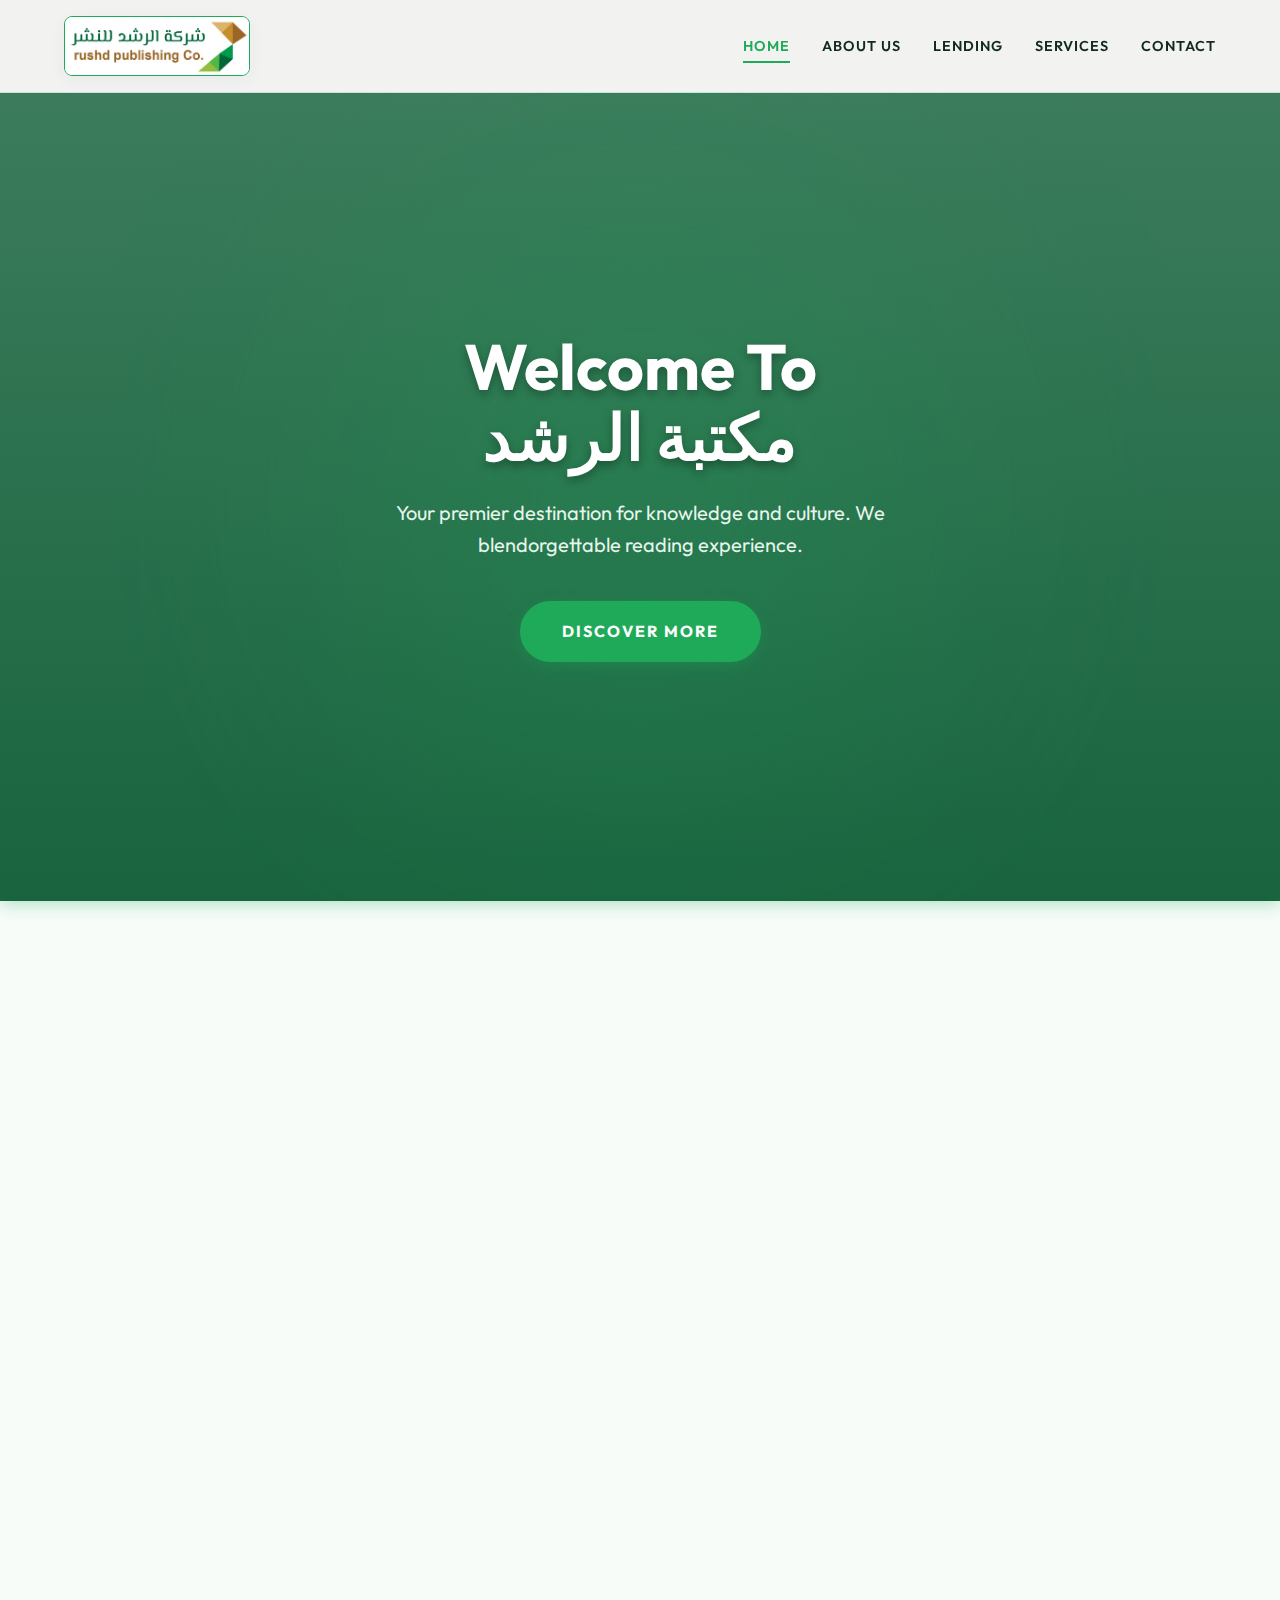
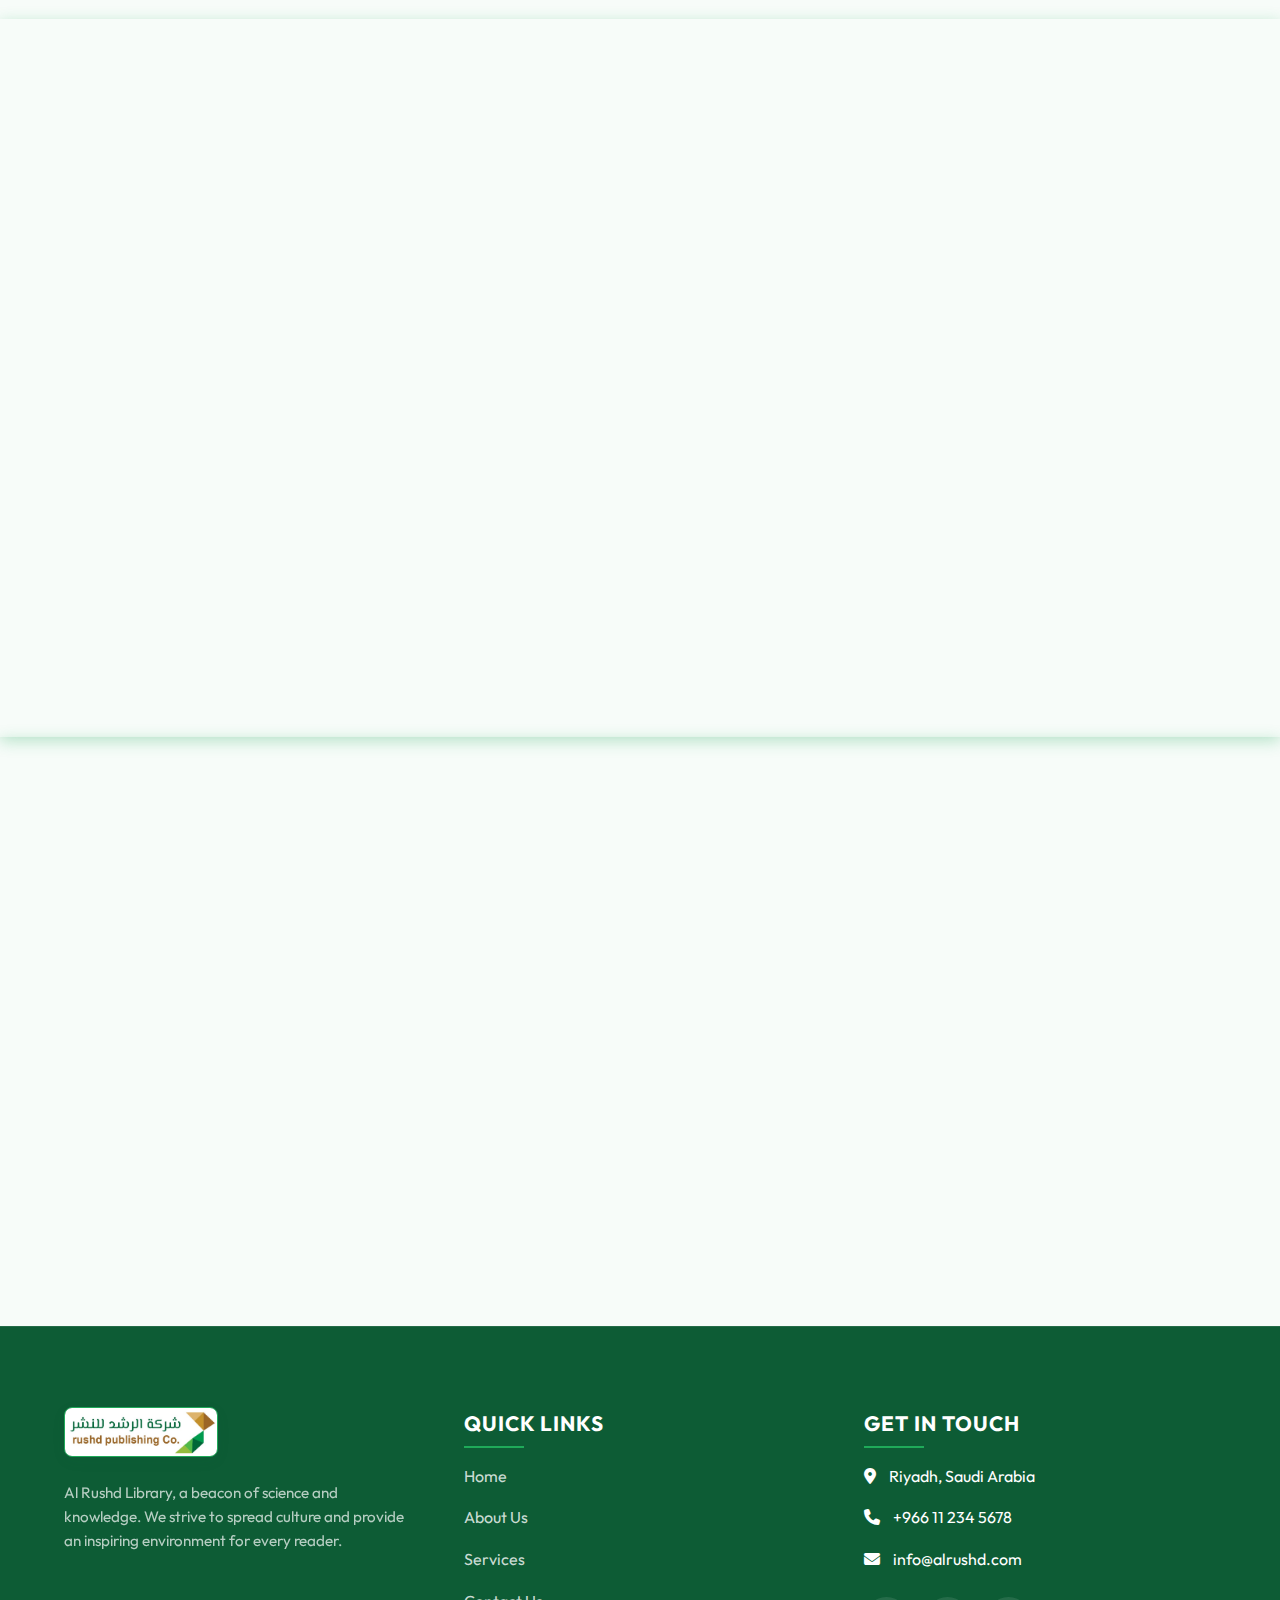
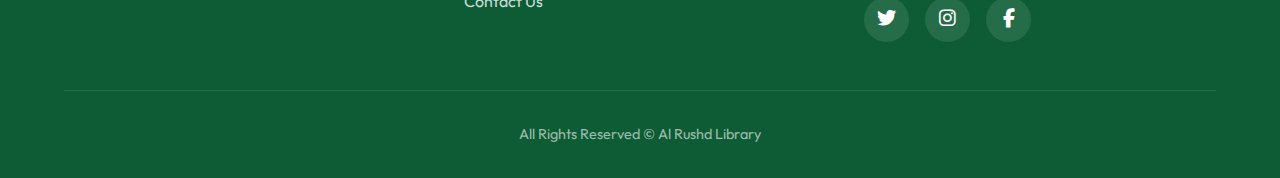
<file: index.html>
<!DOCTYPE html>
<html lang="en">
<head>
    <meta charset="UTF-8">
    <meta name="viewport" content="width=device-width, initial-scale=1.0">
    <title>Al Rushd Library | Knowledge Gateway</title>
    <!-- CSS -->
    <link rel="stylesheet" href="style.css">
    <!-- Font Awesome -->
    <link rel="stylesheet" href="https://cdnjs.cloudflare.com/ajax/libs/font-awesome/6.4.0/css/all.min.css">
</head>
<body>

    <!-- Header -->
    <header>
        <div class="logo-container">
            <img src="1.jpeg" alt="Al Rushd Logo" class="logo-img">
        </div>
        <nav>
            <div class="mobile-toggle">
                <i class="fas fa-bars dd"></i>
            </div>
            <!-- slide-out navigation; close icon implemented inside for mobile -->
            <ul class="nav-links">
                <!-- close button only visible on mobile when menu is open -->
                <li class="close-menu">
                    <i class="fas fa-times"></i></li>
                <li><a href="index.html" class="active">Home</a></li>
                <li><a href="about.html">About Us</a></li>
                <li><a href="service1.html">Lending</a></li>
                <li><a href="service2.html">Services</a></li>
                <li><a href="contact.html">Contact</a></li>
            </ul>
        </nav>
    </header>

    <!-- Hero Section -->
    <section class="hero">
        <div class="hero-content reveal">
            <h1>Welcome to <span>مكتبة الرشد</span></h1>
            <p>Your premier destination for knowledge and culture. We blendorgettable reading experience.</p>
            <a href="about.html" class="btn btn-primary">Discover More</a>
        </div>
    </section>

    <!-- Section 1: Features -->
    <section id="features">
        <div class="section-title reveal">
            <h2>What We Offer</h2>
            <p>Comprehensive services meeting the needs of readers and researchers alike.</p>
        </div>
        <div class="features-grid">
            <div class="card reveal">
                <i class="fas fa-book-reader"></i>
                <h3>Reading Spaces</h3>
                <p>Quiet halls equipped with modern amenities for you to enjoy your favorite books in comfort.</p>
            </div>
            <div class="card reveal">
                <i class="fas fa-laptop"></i>
                <h3>Digital Search</h3>
                <p>Advanced indexing systems to help you access sources and references with lightning speed.</p>
            </div>
            <div class="card reveal">
                <i class="fas fa-coffee"></i>
                <h3>Coffee Corner</h3>
                <p>A distinctive break area with a variety of beverages to refresh your mind while reading.</p>
            </div>
        </div>
    </section>

    <!-- Section 2: Best Sellers / Categories -->
    <section id="categories" style="background: var(--secondary-color);">
        <div class="section-title reveal">
            <h2>Library Sections</h2>
            <p>Diverse knowledge covering all sciences and arts.</p>
        </div>
        <div class="features-grid">
            <div class="card reveal" style="border: 1px solid var(--accent-green);">
                <i class="fas fa-quran"></i>
                <h3>Islamic Studies</h3>
                <p>A valuable collection of Quranic exegesis, jurisprudence, and Islamic history books.</p>
            </div>
            <div class="card reveal" style="border: 1px solid var(--accent-green);">
                <i class="fas fa-flask"></i>
                <h3>Science & Tech</h3>
                <p>The latest publications in technology, natural sciences, and engineering.</p>
            </div>
            <div class="card reveal" style="border: 1px solid var(--accent-green);">
                <i class="fas fa-palette"></i>
                <h3>Arts & Literature</h3>
                <p>World novels, poetry collections, and visual arts books.</p>
            </div>
        </div>
    </section>

    <!-- Section 3: Call to Action / Quote -->
    <section id="quote">
        <div style="text-align: center; max-width: 800px; margin: 0 auto;" class="reveal">
            <i class="fas fa-quote-left" style="font-size: 3rem; color: var(--accent-green); margin-bottom: 2rem;"></i>
            <h2 style="font-size: 2.5rem; margin-bottom: 1.5rem; font-style: italic;">"Reading is travel through time without moving an inch."</h2>
            <p style="opacity: 0.8; font-size: 1.2rem; margin-bottom: 2.5rem;">Join us today and become part of our distinguished community of readers.</p>
            <a href="contact.html" class="btn btn-primary" style="background: rgb(255, 255, 255);  color: var(--accent-green); ">Contact Us</a>
        </div>
    </section>

    <!-- Footer -->
    <footer>
        <div class="footer-content">
            <div class="footer-col">
                <div class="logo-container" style="margin-bottom: 1.5rem;">
                    <img src="1.jpeg" alt="Logo" class="logo-img" style="height: 50px;">
                    <span class="brand-name" style="font-size: 1.2rem;">Al Rushd</span>
                </div>
                <p style="opacity: 0.7; font-size: 0.95rem;">Al Rushd Library, a beacon of science and knowledge. We strive to spread culture and provide an inspiring environment for every reader.</p>
            </div>
            <div class="footer-col">
                <h4>Quick Links</h4>
                <ul>
                    <li><a href="index.html">Home</a></li>
                    <li><a href="about.html">About Us</a></li>
                    <li><a href="service1.html">Services</a></li>
                    <li><a href="contact.html">Contact Us</a></li>
                </ul>
            </div>
            <div class="footer-col">
                <h4>Get in Touch</h4>
                <ul>
                    <li><i class="fas fa-map-marker-alt" style="margin-right: 10px;"></i> Riyadh, Saudi Arabia</li>
                    <li><i class="fas fa-phone" style="margin-right: 10px;"></i> +966 11 234 5678</li>
                    <li><i class="fas fa-envelope" style="margin-right: 10px;"></i> info@alrushd.com</li>
                </ul>
                <div class="social-links">
                    <a href="#"><i class="fab fa-twitter"></i></a>
                    <a href="#"><i class="fab fa-instagram"></i></a>
                    <a href="#"><i class="fab fa-facebook-f"></i></a>
                </div>
            </div>
        </div>
        <div class="copyright">
            <p>All Rights Reserved &copy;  Al Rushd Library</p>
        </div>
    </footer>

    <script src="script.js"></script>
</body>
</html>
</file>
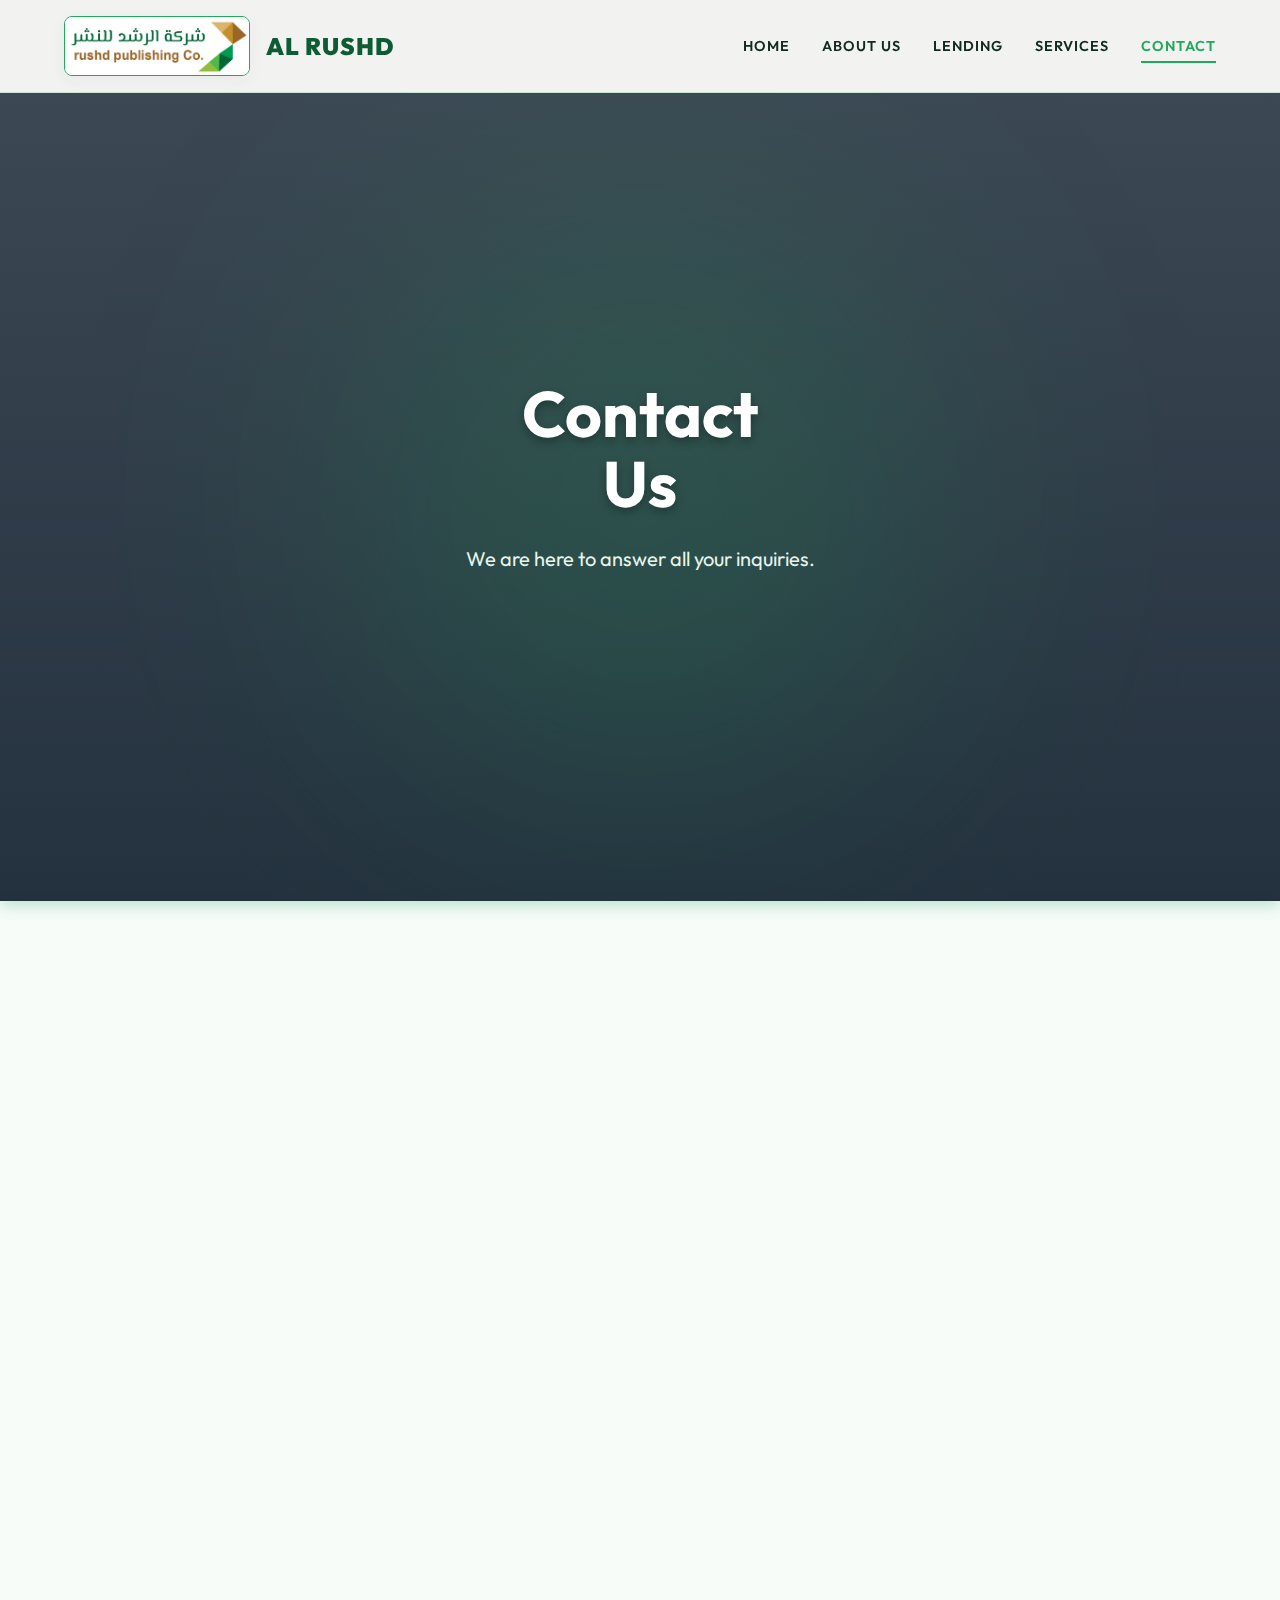
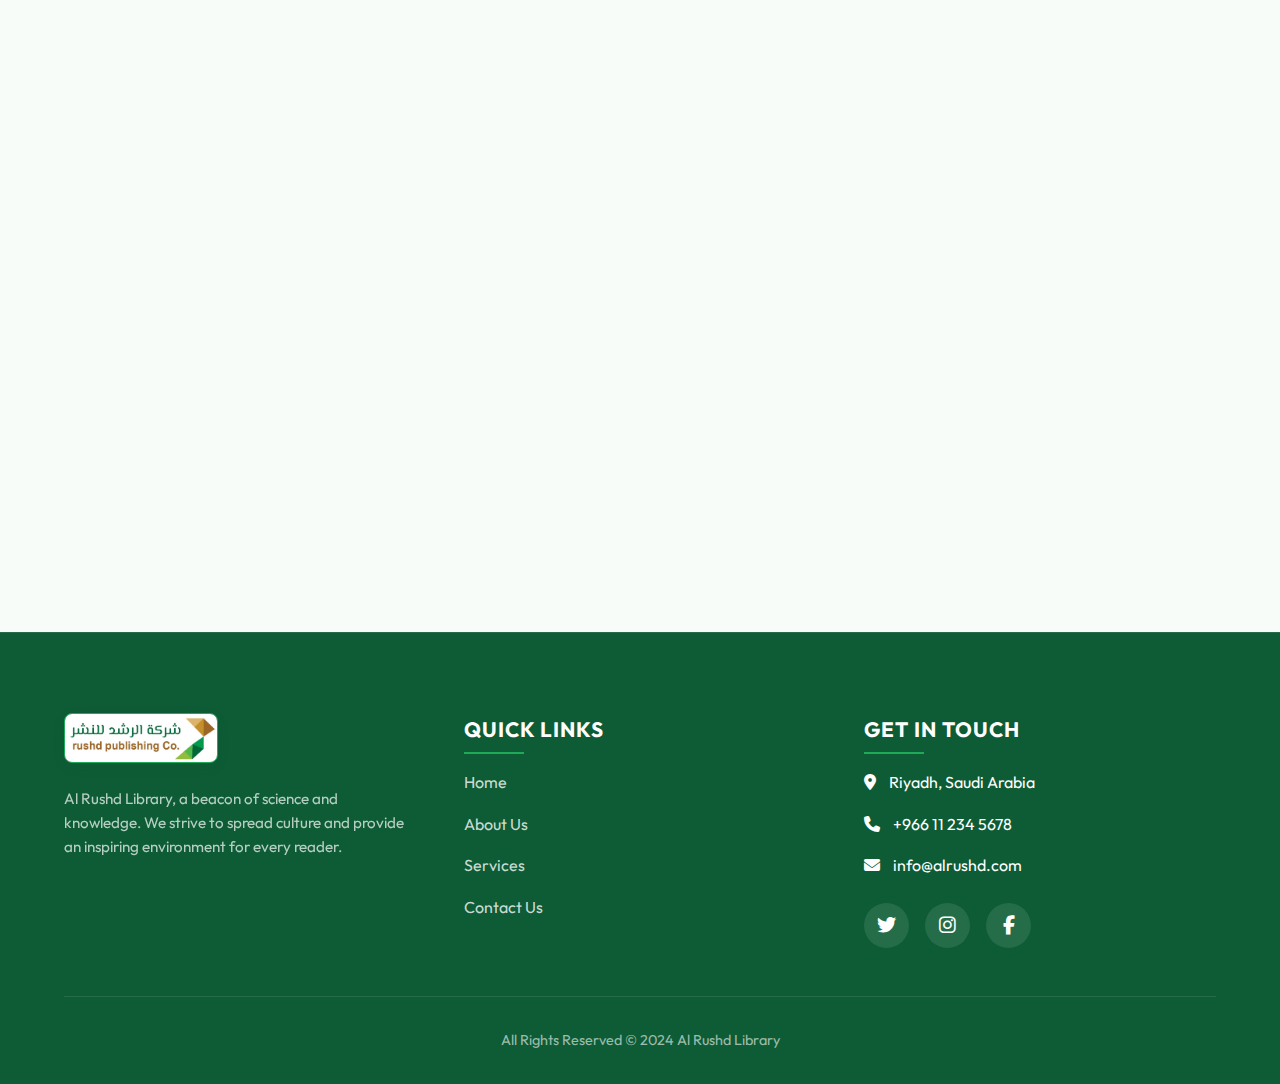
<file: contact.html>
<!DOCTYPE html>
<html lang="en">
<head>
    <meta charset="UTF-8">
    <meta name="viewport" content="width=device-width, initial-scale=1.0">
    <title>Contact Us | Al Rushd Library</title>
    <link rel="stylesheet" href="style.css">
    <link rel="stylesheet" href="https://cdnjs.cloudflare.com/ajax/libs/font-awesome/6.4.0/css/all.min.css">
    <style>
        .contact-container {
            display: flex;
            flex-wrap: wrap;
            gap: 2rem;
            background: var(--secondary-color);
            padding: 3rem;
            border-radius: 20px;
            border: 1px solid var(--glass-border);
        }
        
        .contact-info, .contact-form {
            flex: 1;
            min-width: 300px;
        }

        .form-group {
            margin-bottom: 1.5rem;
        }

        .form-group label {
            display: block;
            margin-bottom: 0.5rem;
            color: var(--accent-gold);
        }

        .form-group input, .form-group textarea {
            width: 100%;
            padding: 1rem;
            background: rgba(255, 255, 255, 0.05);
            border: 1px solid var(--glass-border);
            border-radius: 10px;
            color: var(--white);
            font-size: 1rem;
            transition: var(--transition);
        }

        .form-group input:focus, .form-group textarea:focus {
            border-color: var(--accent-gold);
            outline: none;
            background: rgba(255, 255, 255, 0.1);
        }

        .info-item {
            display: flex;
            align-items: center;
            gap: 1rem;
            margin-bottom: 2rem;
        }

        .info-icon {
            width: 50px;
            height: 50px;
            background: var(--glass-bg);
            border-radius: 50%;
            display: flex;
            align-items: center;
            justify-content: center;
            color: var(--accent-gold);
            font-size: 1.2rem;
        }
    </style>
</head>
<body>

    <!-- Header -->
    <header>
        <div class="logo-container">
            <img src="1.jpeg" alt="Al Rushd Logo" class="logo-img">
            <span class="brand-name">Al Rushd</span>
        </div>
        <nav>
            <div class="mobile-toggle">
                <i class="fas fa-bars"></i>
            </div>
            <ul class="nav-links">
                <li><a href="index.html">Home</a></li>
                <li><a href="about.html">About Us</a></li>
                <li><a href="service1.html">Lending</a></li>
                <li><a href="service2.html">Services</a></li>
                <li><a href="contact.html" class="active">Contact</a></li>
            </ul>
        </nav>
    </header>

    <!-- Page Header -->
    <section class="hero" style="height: 50vh; background-image: linear-gradient(rgba(13, 27, 42, 0.8), rgba(13, 27, 42, 0.9)), url('https://images.unsplash.com/photo-1423666639041-f14d7045c5d9?ixlib=rb-1.2.1&auto=format&fit=crop&w=1920&q=80');">
        <div class="hero-content reveal">
            <h1>Contact <span>Us</span></h1>
            <p>We are here to answer all your inquiries.</p>
        </div>
    </section>

    <!-- Contact Section -->
    <section>
        <div class="contact-container reveal">
            <div class="contact-info">
                <h2 style="margin-bottom: 2rem; color: var(--accent-gold);">Contact Details</h2>
                <div class="info-item">
                    <div class="info-icon"><i class="fas fa-map-marker-alt"></i></div>
                    <div>
                        <h4>Address</h4>
                        <p style="opacity: 0.8;">Riyadh, Saudi Arabia</p>
                    </div>
                </div>
                <div class="info-item">
                    <div class="info-icon"><i class="fas fa-phone"></i></div>
                    <div>
                        <h4>Phone</h4>
                        <p style="opacity: 0.8;">+966 11 234 5678</p>
                    </div>
                </div>
                <div class="info-item">
                    <div class="info-icon"><i class="fas fa-envelope"></i></div>
                    <div>
                        <h4>Email</h4>
                        <p style="opacity: 0.8;">info@alrushd.com</p>
                    </div>
                </div>
                <div class="info-item">
                    <div class="info-icon"><i class="fas fa-clock"></i></div>
                    <div>
                        <h4>Working Hours</h4>
                        <p style="opacity: 0.8;">Sat - Thu: 9:00 AM - 10:00 PM</p>
                        <p style="opacity: 0.8;">Fri: 4:00 PM - 10:00 PM</p>
                    </div>
                </div>
            </div>
            
            <div class="contact-form">
                <h2 style="margin-bottom: 2rem; color: var(--accent-gold);">Send Us a Message</h2>
                <form>
                    <div class="form-group">
                        <label for="name">Name</label>
                        <input type="text" id="name" placeholder="Enter your full name">
                    </div>
                    <div class="form-group">
                        <label for="email">Email</label>
                        <input type="email" id="email" placeholder="Enter your email address">
                    </div>
                    <div class="form-group">
                        <label for="message">Message</label>
                        <textarea id="message" rows="5" placeholder="Type your message here..."></textarea>
                    </div>
                    <button type="button" class="btn btn-primary" style="width: 100%;">Send Message</button>
                </form>
            </div>
        </div>

        <!-- Fake Map -->
        <div style="margin-top: 4rem; height: 400px; border-radius: 20px; overflow: hidden; border: 1px solid var(--accent-gold);" class="reveal">
            <iframe src="https://www.google.com/maps/embed?pb=!1m18!1m12!1m3!1d14496.882481065112!2d46.6752957!3d24.7135517!2m3!1f0!2f0!3f0!3m2!1i1024!2i768!4f13.1!3m3!1m2!1s0x3e2f03890d489399%3A0xba974d1c98e79fd5!2z2KfZhNix2YrYp9Ni!5e0!3m2!1sar!2ssa!4v1625686000000!5m2!1sar!2ssa" width="100%" height="100%" style="border:0;" allowfullscreen="" loading="lazy"></iframe>
        </div>
    </section>

    <!-- Footer -->
    <footer>
        <div class="footer-content">
            <div class="footer-col">
                <div class="logo-container" style="margin-bottom: 1.5rem;">
                    <img src="1.jpeg" alt="Logo" class="logo-img" style="height: 50px;">
                    <span class="brand-name" style="font-size: 1.2rem;">Al Rushd</span>
                </div>
                <p style="opacity: 0.7; font-size: 0.95rem;">Al Rushd Library, a beacon of science and knowledge. We strive to spread culture and provide an inspiring environment for every reader.</p>
            </div>
            <div class="footer-col">
                <h4>Quick Links</h4>
                <ul>
                    <li><a href="index.html">Home</a></li>
                    <li><a href="about.html">About Us</a></li>
                    <li><a href="service1.html">Services</a></li>
                    <li><a href="contact.html">Contact Us</a></li>
                </ul>
            </div>
            <div class="footer-col">
                <h4>Get in Touch</h4>
                <ul>
                    <li><i class="fas fa-map-marker-alt" style="margin-right: 10px;"></i> Riyadh, Saudi Arabia</li>
                    <li><i class="fas fa-phone" style="margin-right: 10px;"></i> +966 11 234 5678</li>
                    <li><i class="fas fa-envelope" style="margin-right: 10px;"></i> info@alrushd.com</li>
                </ul>
                <div class="social-links">
                    <a href="#"><i class="fab fa-twitter"></i></a>
                    <a href="#"><i class="fab fa-instagram"></i></a>
                    <a href="#"><i class="fab fa-facebook-f"></i></a>
                </div>
            </div>
        </div>
        <div class="copyright">
            <p>All Rights Reserved &copy; 2024 Al Rushd Library</p>
        </div>
    </footer>

    <script src="script.js"></script>
</body>
</html>
</file>
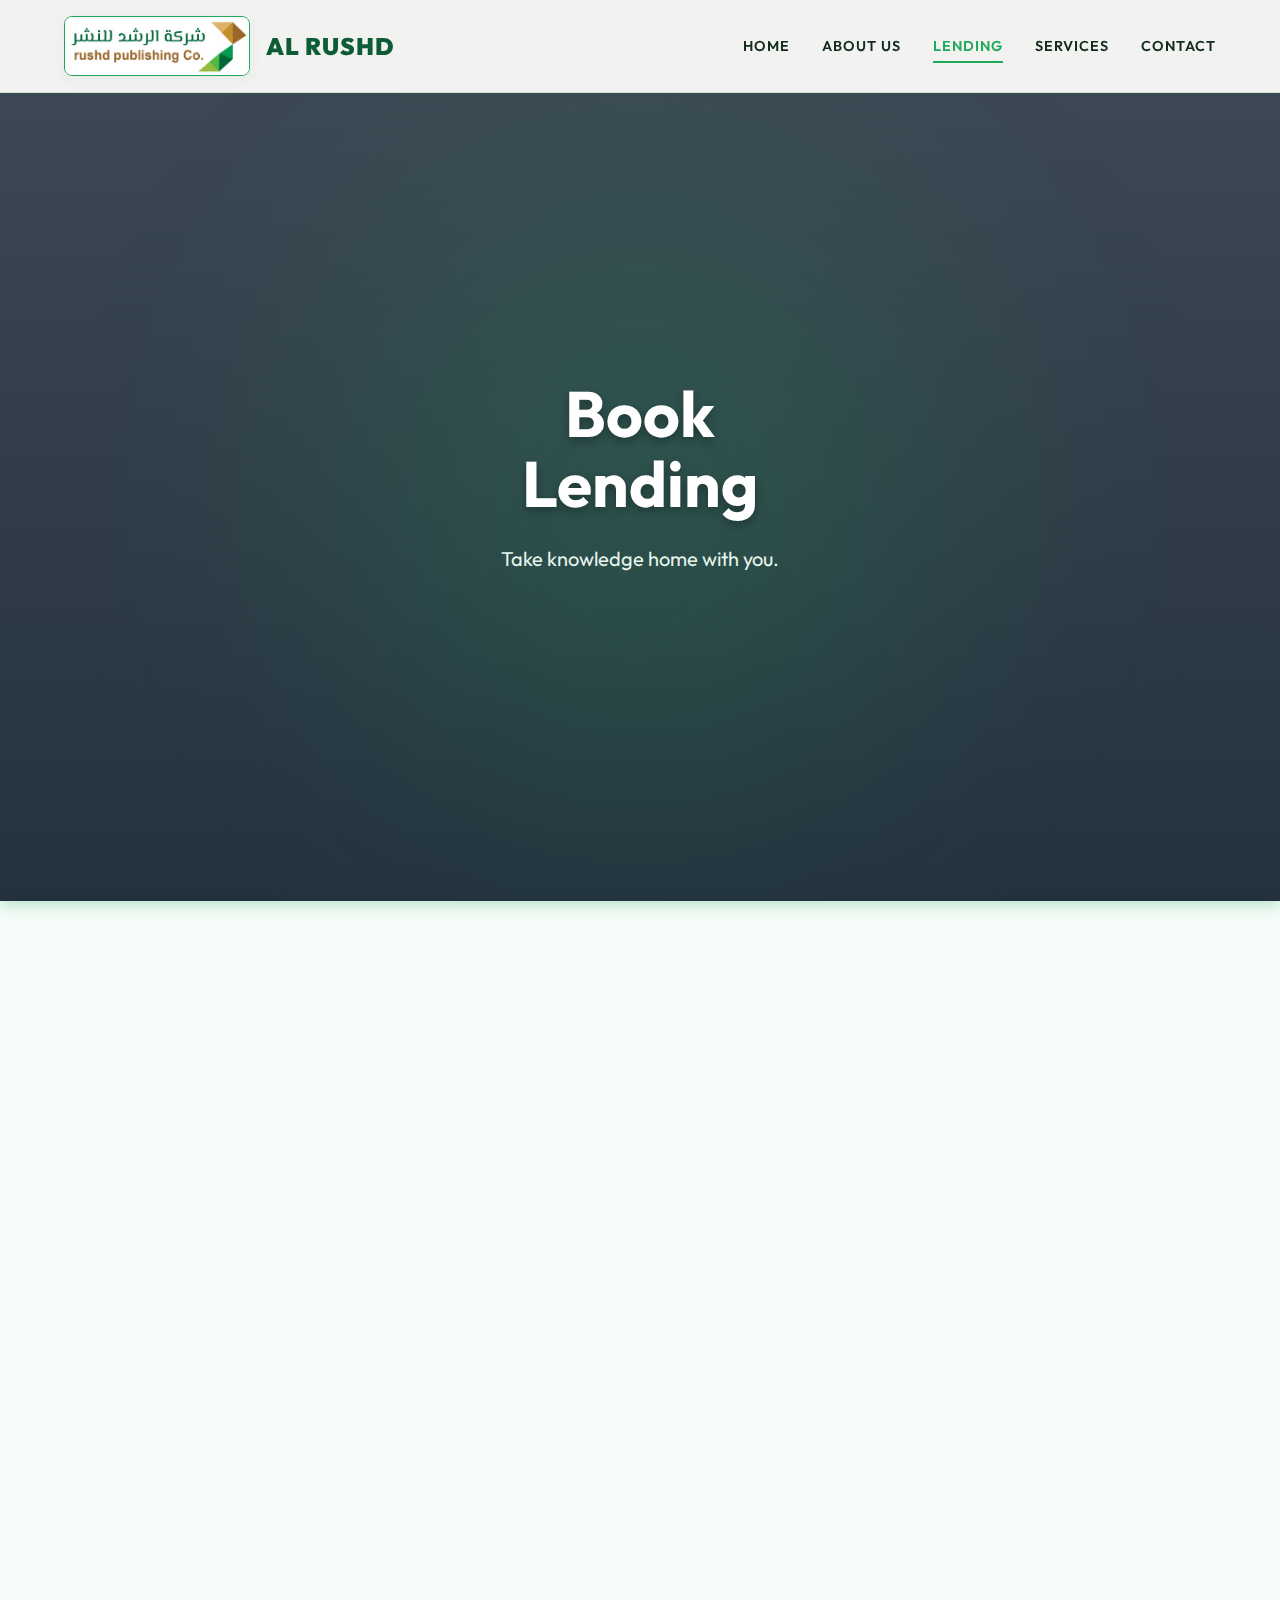
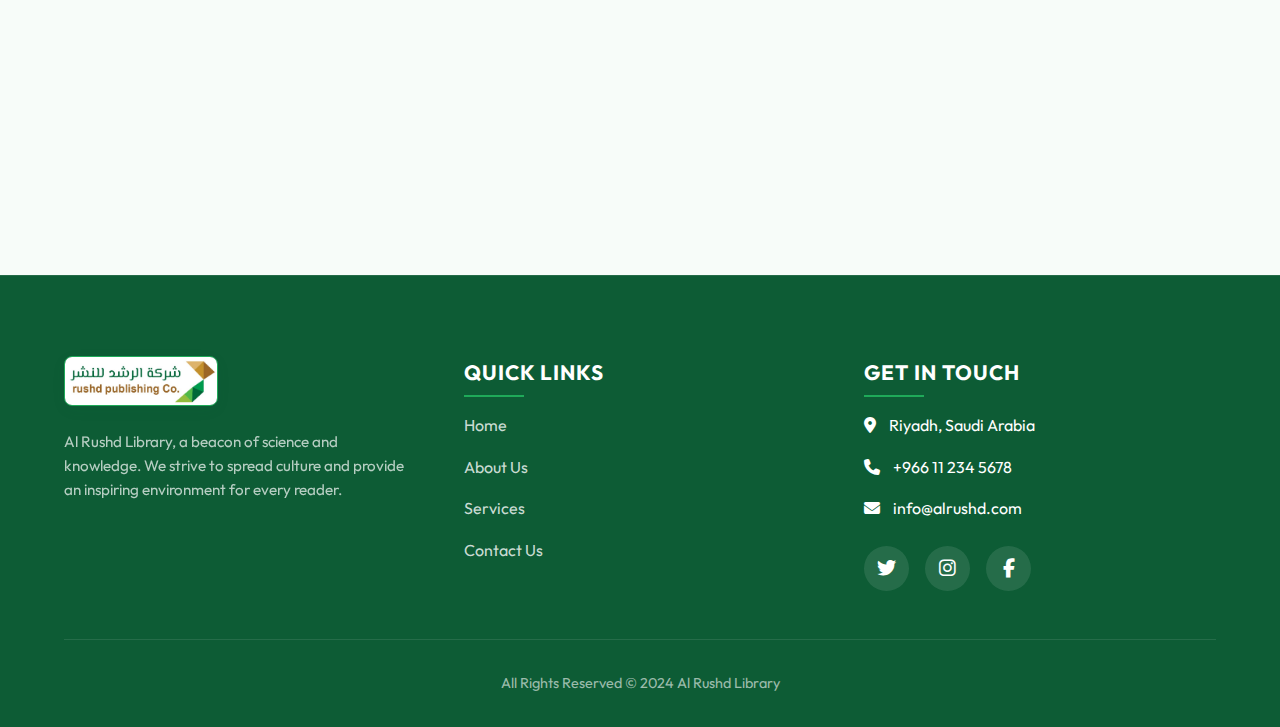
<file: service1.html>
<!DOCTYPE html>
<html lang="en">
<head>
    <meta charset="UTF-8">
    <meta name="viewport" content="width=device-width, initial-scale=1.0">
    <title>Book Lending | Al Rushd Library</title>
    <link rel="stylesheet" href="style.css">
    <link rel="stylesheet" href="https://cdnjs.cloudflare.com/ajax/libs/font-awesome/6.4.0/css/all.min.css">
</head>
<body>

    <!-- Header -->
    <header>
        <div class="logo-container">
            <img src="1.jpeg" alt="Al Rushd Logo" class="logo-img">
            <span class="brand-name">Al Rushd</span>
        </div>
        <nav>
            <div class="mobile-toggle">
                <i class="fas fa-bars"></i>
            </div>
            <ul class="nav-links">
                <li><a href="index.html">Home</a></li>
                <li><a href="about.html">About Us</a></li>
                <li><a href="service1.html" class="active">Lending</a></li>
                <li><a href="service2.html">Services</a></li>
                <li><a href="contact.html">Contact</a></li>
            </ul>
        </nav>
    </header>

    <!-- Page Header -->
    <section class="hero" style="height: 50vh; background-image: linear-gradient(rgba(13, 27, 42, 0.8), rgba(13, 27, 42, 0.9)), url('https://images.unsplash.com/photo-1521587760476-6c12a4b040da?ixlib=rb-1.2.1&auto=format&fit=crop&w=1920&q=80');">
        <div class="hero-content reveal">
            <h1>Book <span>Lending</span></h1>
            <p>Take knowledge home with you.</p>
        </div>
    </section>

    <!-- Service Details -->
    <section>
        <div class="section-title reveal">
            <h2>Lending System</h2>
            <p>Flexibility and ease in obtaining the references you need.</p>
        </div>

        <div class="features-grid">
            <div class="card reveal">
                <i class="fas fa-address-card"></i>
                <h3>Membership Card</h3>
                <p>Subscribe with us and get a membership card that allows you to borrow up to 5 books at once.</p>
            </div>
            <div class="card reveal">
                <i class="fas fa-clock"></i>
                <h3>Borrowing Period</h3>
                <p>Flexible borrowing period of up to 14 days with the possibility of online renewal.</p>
            </div>
            <div class="card reveal">
                <i class="fas fa-undo"></i>
                <h3>Self Return</h3>
                <p>Automated return machines available 24/7 for your convenience.</p>
            </div>
        </div>

        <div style="margin-top: 4rem; text-align: center;" class="reveal">
            <h3 style="margin-bottom: 2rem; color: var(--accent-gold);">Borrowing Steps</h3>
            <div style="display: flex; flex-wrap: wrap; justify-content: center; gap: 2rem;">
                <div style="background: var(--glass-bg); padding: 1.5rem; border-radius: 50px; flex: 1; min-width: 200px; max-width: 300px;">
                    <span style="display: inline-block; width: 40px; height: 40px; line-height: 40px; border-radius: 50%; background: var(--accent-gold); color: var(--primary-color); font-weight: bold; margin-bottom: 1rem;">1</span>
                    <p>Register</p>
                </div>
                <div style="background: var(--glass-bg); padding: 1.5rem; border-radius: 50px; flex: 1; min-width: 200px; max-width: 300px;">
                    <span style="display: inline-block; width: 40px; height: 40px; line-height: 40px; border-radius: 50%; background: var(--accent-gold); color: var(--primary-color); font-weight: bold; margin-bottom: 1rem;">2</span>
                    <p>Select Books</p>
                </div>
                <div style="background: var(--glass-bg); padding: 1.5rem; border-radius: 50px; flex: 1; min-width: 200px; max-width: 300px;">
                    <span style="display: inline-block; width: 40px; height: 40px; line-height: 40px; border-radius: 50%; background: var(--accent-gold); color: var(--primary-color); font-weight: bold; margin-bottom: 1rem;">3</span>
                    <p>Checkout</p>
                </div>
            </div>
        </div>
    </section>

    <!-- Footer -->
    <footer>
        <div class="footer-content">
            <div class="footer-col">
                <div class="logo-container" style="margin-bottom: 1.5rem;">
                    <img src="1.jpeg" alt="Logo" class="logo-img" style="height: 50px;">
                    <span class="brand-name" style="font-size: 1.2rem;">Al Rushd</span>
                </div>
                <p style="opacity: 0.7; font-size: 0.95rem;">Al Rushd Library, a beacon of science and knowledge. We strive to spread culture and provide an inspiring environment for every reader.</p>
            </div>
            <div class="footer-col">
                <h4>Quick Links</h4>
                <ul>
                    <li><a href="index.html">Home</a></li>
                    <li><a href="about.html">About Us</a></li>
                    <li><a href="service1.html">Services</a></li>
                    <li><a href="contact.html">Contact Us</a></li>
                </ul>
            </div>
            <div class="footer-col">
                <h4>Get in Touch</h4>
                <ul>
                    <li><i class="fas fa-map-marker-alt" style="margin-right: 10px;"></i> Riyadh, Saudi Arabia</li>
                    <li><i class="fas fa-phone" style="margin-right: 10px;"></i> +966 11 234 5678</li>
                    <li><i class="fas fa-envelope" style="margin-right: 10px;"></i> info@alrushd.com</li>
                </ul>
                <div class="social-links">
                    <a href="#"><i class="fab fa-twitter"></i></a>
                    <a href="#"><i class="fab fa-instagram"></i></a>
                    <a href="#"><i class="fab fa-facebook-f"></i></a>
                </div>
            </div>
        </div>
        <div class="copyright">
            <p>All Rights Reserved &copy; 2024 Al Rushd Library</p>
        </div>
    </footer>

    <script src="script.js"></script>
</body>
</html>
</file>
<file: style.css>
@import url('https://fonts.googleapis.com/css2?family=Outfit:wght@300;400;600;700;900&display=swap');

:root {
    --primary-color: #0d5c35;
    --secondary-color: #f7fcf9;
    --accent-green: #1faa59;
    --accent-light: #e6f5ec;
    --text-light: #526b5d;
    --text-dark: #112a1e;
    --white: #ffffff;
    --glass-bg: rgba(241, 240, 240, 0.85);
    --glass-border: rgba(31, 170, 89, 0.2);
    --shadow-sm: 0 4px 15px rgba(13, 92, 53, 0.05);
    --shadow-lg: 0 15px 35px rgba(13, 92, 53, 0.1);
    --transition: all 0.4s cubic-bezier(0.25, 0.8, 0.25, 1);
}

* {
    margin: 0;
    padding: 0;
    box-sizing: border-box;
    font-family: 'Outfit', sans-serif;
}

html {
    scroll-behavior: smooth;
    direction: ltr;
    scroll-padding-top: 100px;
}

body {
    background-color: var(--secondary-color);
    color: var(--text-dark);
    line-height: 1.6;
    overflow-x: hidden;
}

/* --- Typography --- */
h1,
h2,
h3,
h4,
h5,
h6 {
    color: var(--primary-color);
    font-weight: 700;
    margin-bottom: 1rem;
}

a {
    text-decoration: none;
    color: inherit;
    transition: var(--transition);
}

ul {
    list-style: none;
}

img {
    max-width: 100%;
    display: block;
}

/* --- Glassmorphism Header --- */
header {
    position: sticky;
    top: 0;
    left: 0;
    width: 100%;
    z-index: 1000;
    padding: 1rem 5%;
    display: flex;
    justify-content: space-between;
    align-items: center;
    background: var(--glass-bg);
    backdrop-filter: blur(15px);
    -webkit-backdrop-filter: blur(15px);
    border-bottom: 1px solid var(--glass-border);
    transition: var(--transition);
}

header.scrolled {
    padding: 0.8rem 5%;
    background: rgba(255, 255, 255, 0.98);
    box-shadow: var(--shadow-sm);
}

.logo-container {
    display: flex;
    align-items: center;
    gap: 1rem;
}

.logo-img {
    height: 60px;
    border-radius: 8px;
    transition: var(--transition);
    border: 1px solid var(--accent-green);
    box-shadow: 0 4px 15px rgba(13, 92, 53, 0.05);
}

header.scrolled .logo-img {
    height: 50px;
}

.brand-name {
    font-size: 1.5rem;
    font-weight: 900;
    color: var(--primary-color);
    letter-spacing: 1px;
    text-transform: uppercase;
}

.nav-links {
    display: flex;
    gap: 2rem;
}

.nav-links a {
    color: var(--text-dark);
    font-weight: 600;
    position: relative;
    padding: 0.5rem 0;
    text-transform: uppercase;
    font-size: 0.9rem;
    letter-spacing: 1px;
}

.nav-links a::after {
    content: '';
    position: absolute;
    bottom: 0;
    left: 0;
    width: 0;
    height: 2px;
    background: var(--accent-green);
    transition: var(--transition);
}

.nav-links a:hover::after,
.nav-links a.active::after {
    width: 100%;
}

.nav-links a:hover,
.nav-links a.active {
    color: var(--accent-green);
}

.mobile-toggle {
    display: none;
    font-size: 1.8rem;
    cursor: pointer;
    color: var(--primary-color);
}

.close-menu {
    display: none;
}

/* --- Hero Section --- */
.hero {
    min-height: calc(100vh - 92px);
    display: flex;
    align-items: center;
    justify-content: center;
    text-align: center;
    background: linear-gradient(rgba(13, 92, 53, 0.8), rgba(13, 92, 53, 0.95)), url('https://images.unsplash.com/photo-1507842217159-a28f26809c79?ixlib=rb-1.2.1&auto=format&fit=crop&w=1920&q=80') no-repeat center center/cover;
    padding: 0 1rem;
    position: relative;
    overflow: hidden;
}

.hero::before {
    content: '';
    position: absolute;
    top: 50%;
    left: 50%;
    transform: translate(-50%, -50%);
    width: 600px;
    height: 600px;
    background: var(--accent-green);
    filter: blur(150px);
    opacity: 0.2;
    border-radius: 50%;
    z-index: 0;
    animation: pulse-glow 5s infinite alternate;
}

@keyframes pulse-glow {
    0% {
        transform: translate(-50%, -50%) scale(0.8);
        opacity: 0.15;
    }

    100% {
        transform: translate(-50%, -50%) scale(1.1);
        opacity: 0.25;
    }
}

.hero-content {
    position: relative;
    z-index: 1;
    max-width: 800px;
}

.hero h1 {
    font-size: 4rem;
    margin-bottom: 1.5rem;
    line-height: 1.1;
    color: var(--white);
    text-shadow: 0 4px 10px rgba(0, 0, 0, 0.3);
    text-transform: capitalize;
}

.hero h1 span {
    color: white;
    display: block;
}

.hero p {
    font-size: 1.25rem;
    margin-bottom: 2.5rem;
    color: #e6f5ec;
    max-width: 600px;
    margin-left: auto;
    margin-right: auto;
}

.btn {
    display: inline-block;
    padding: 1rem 2.5rem;
    border-radius: 50px;
    font-weight: 700;
    text-transform: uppercase;
    letter-spacing: 2px;
    transition: 0.4s ease;
    cursor: pointer;
    border: 2px solid transparent;
}

.btn-primary {
    background: var(--accent-green);
    color: var(--white);
    box-shadow: 0 4px 15px rgba(31, 170, 89, 0.3);
}

.btn-primary:hover {
    background: var(--primary-color);
    color: var(--white);
    transform: translateY(-5px);
    scale: 1.03;
    box-shadow: 0 10px 20px rgba(31, 170, 89, 0.5);
}

/* --- Sections Common --- */
section {
    padding: 7rem 5%;
    /* border-bottom: 1px solid #112a1e; */
    box-shadow: 0 4px 15px rgba(31, 170, 89, 0.3);
}

.section-title {
    text-align: center;
    margin-bottom: 4rem;
}

.section-title h2 {
    font-size: 3rem;
    color: var(--primary-color);
    text-transform: uppercase;
    letter-spacing: 2px;
}

.section-title p {
    color: var(--text-light);
    max-width: 600px;
    margin: 0 auto;
    font-size: 1.1rem;
}

/* --- Cards / Features --- */
.features-grid {
    display: grid;
    grid-template-columns: repeat(auto-fit, minmax(300px, 1fr));
    gap: 2.5rem;
}

.card {
    background: var(--white);
    padding: 3rem 2rem;
    border-radius: 20px;
    border: 1px solid var(--accent-light);
    box-shadow: var(--shadow-lg);
    transition: var(--transition);
    text-align: center;
    position: relative;
    overflow: hidden;
    cursor: pointer;
}

.card:hover {
    scale: 1.02;
    transform: translateY(-10px);
    box-shadow: var(--shadow-lg);
    border-color: var(--accent-green);
}

.card i {
    font-size: 3.5rem;
    color: var(--accent-green);
    margin-bottom: 1.5rem;
    display: inline-block;
}

.card h3 {
    font-size: 1.5rem;
    margin-bottom: 1rem;
    color: var(--primary-color);
}

.card p {
    color: var(--text-light);
}

/* --- Footer --- */
footer {
    background: var(--primary-color);
    color: var(--white);
    padding: 5rem 5% 2rem;
    border-top: 1px solid rgba(255, 255, 255, 0.1);
}

.footer-content {
    display: grid;
    grid-template-columns: repeat(auto-fit, minmax(250px, 1fr));
    gap: 3rem;
    margin-bottom: 3rem;
}

.footer-col h4 {
    color: var(--white);
    font-size: 1.3rem;
    margin-bottom: 1.5rem;
    position: relative;
    display: inline-block;
    text-transform: uppercase;
    letter-spacing: 1px;
}

.footer-col h4::after {
    content: '';
    position: absolute;
    bottom: -8px;
    left: 0;
    width: 60px;
    height: 2px;
    background: var(--accent-green);
}

.footer-col ul li {
    margin-bottom: 1rem;
}

.footer-col ul li a {
    color: rgba(255, 255, 255, 0.8);
    transition: var(--transition);
}

.footer-col ul li a:hover {
    color: var(--accent-green);
    padding-left: 5px;
}

.social-links {
    display: flex;
    gap: 1rem;
    margin-top: 1.5rem;
}

.social-links a {
    width: 45px;
    height: 45px;
    border-radius: 50%;
    background: rgba(255, 255, 255, 0.1);
    display: flex;
    align-items: center;
    justify-content: center;
    color: var(--white);
    transition: var(--transition);
    font-size: 1.2rem;
}

.social-links a:hover {
    background: var(--accent-green);
    color: var(--white);
    transform: translateY(-5px);
}

.copyright {
    text-align: center;
    padding-top: 2rem;
    border-top: 1px solid rgba(255, 255, 255, 0.1);
    color: rgba(255, 255, 255, 0.6);
    font-size: 0.9rem;
}

/* --- Animations --- */
.reveal {
    opacity: 0;
    transform: translateY(40px);
    transition: all 1s cubic-bezier(0.25, 0.8, 0.25, 1);
}

.reveal.active {
    opacity: 1;
    transform: translateY(0);
}
.reveal:hover{
    scale: 1.01;
}

/* --- Mobile Responsiveness --- */
@media (max-width: 768px) {
    .hero h1 {
        font-size: 2.8rem;
    }

    .mobile-toggle {
        display: block;
    }

    .nav-links {
        position: fixed;
        top: 0;
        right: -100%;
        width: 80%;
        height: 100vh;
        background: rgba(255, 255, 255, 0.98);
        flex-direction: column;
        justify-content: center;
        align-items: center;
        transition: var(--transition);
        z-index: 999;
        box-shadow: -5px 0 30px rgba(0, 0, 0, 0.1);
    }

    .nav-links.active {
        right: 0;
    }

    .close-menu {
        position: absolute;
        top: 20px;
        right: 20px;
        font-size: 1.8rem;
        cursor: pointer;
        color: var(--primary-color);
        display: none;
    }

    .nav-links.active .close-menu {
        display: block;
    }
}
input:focus,textarea:focus{
    letter-spacing: 3px;
    scale: 1.05;
}
</file>
